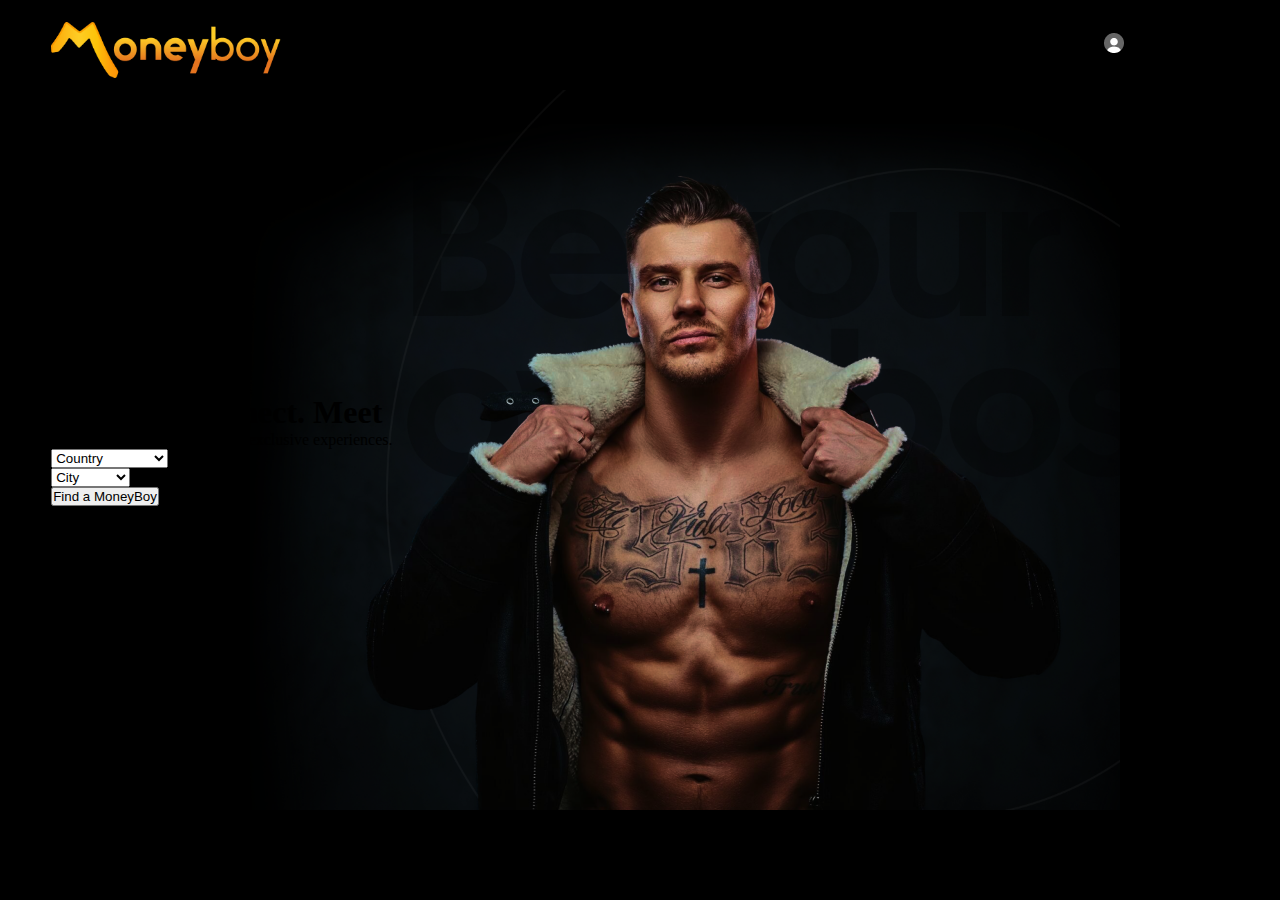
<file: index.html>
<!DOCTYPE html>
<html lang="en">
  <head>
    <meta charset="UTF-8" />
    <meta name="viewport" content="width=device-width, initial-scale=1.0" />
    <title>Money Boy </title>

    <link rel="stylesheet" href="assets/css/basic.css" />
    <link rel="stylesheet" href="assets/css/style.css" />
    <link rel="stylesheet" href="assets/css/responsive.css" />
  </head>
  <body>
    <header class="header-section">
      <div class="container">
        <div class="header-container">
          <!-- Header Container  -->

          <div class="header-logo">
            <img
              src="assets/images/header-main-logo.png"
              alt="Money Boy Logo" />
          </div>

          <div class="header-cta-buttons">
            <button class="header-btn cta-login-btn">
              <div class="login-placeholder-icon">
                <img src="assets/images/placeholder-avatar-icon.png" alt="" />
              </div>
              <span>Log In</span>
            </button>
            <button class="header-btn cta-signup-btn">Sign Up</button>
          </div>
        </div>
      </div>
    </header>

    <!-- ########################  -->
    <!-- ########################  -->
    <!-- ########################  -->
    <!-- ########################  -->
    <!-- ########################  -->

    <!-- ########################  -->
    <!--START :: Hero Container  -->
    <!-- ########################  -->

    <section class="hero-section">
      <div class="container">
        <div class="hero-container">
          <div class="hero-container-content">
            <h1>Discover.<span> Connect.</span> Meet</h1>
            <p class="hero-container-desc">
              The platform for men offering exclusive experiences.
            </p>

            <!-- Dropdown Menu Box  -->

            <div class="dropdown-container">
              <div class="custom-select">
                <select>
                  <option value="" disabled selected>Country</option>
                  <option value="us">United States</option>
                  <option value="uk">United Kingdom</option>
                </select>
              </div>

              <div class="custom-select">
                <select>
                  <option value="" disabled selected>City</option>
                  <option value="ny">New York</option>
                  <option value="ldn">London</option>
                </select>
              </div>

              <button class="find-money-boy-btn">Find a MoneyBoy </button>
            </div>
          </div>
        </div>
      </div>
    </section>
    <!-- ########################  -->
    <!-- END  :: Hero Container  -->
    <!-- ########################  -->
  </body>
</html>
</file>
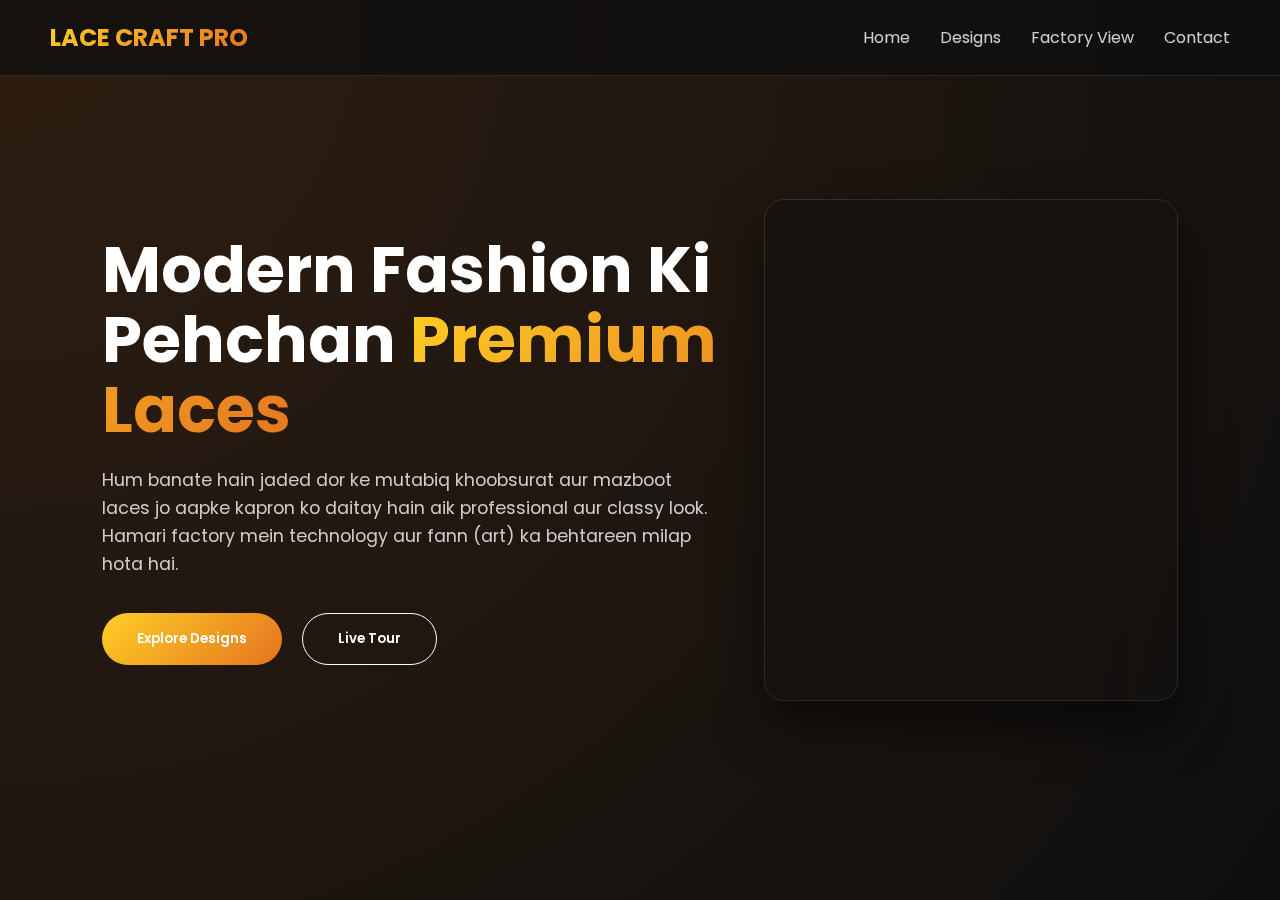
<file: chekbox.html>
<!doctype html>
<html lang="en">
  <head>
    <meta charset="UTF-8" />
    <meta name="viewport" content="width=device-width, initial-scale=1.0" />
    <title>Elite Laces | Modern Lace Factory</title>
    <link
      href="https://fonts.googleapis.com/css2?family=Poppins:wght@300;400;600;700&display=swap"
      rel="stylesheet" />
    <link href="https://unpkg.com/aos@2.3.1/dist/aos.css" rel="stylesheet" />
    <style>
      * {
        margin: 0;
        padding: 0;
        box-sizing: border-box;
        font-family: "Poppins", sans-serif;
      }

      :root {
        --primary-gradient: linear-gradient(135deg, #fece26 0%, #e5741f 100%);
        --dark-bg: #0f0f0f;
        --glass: rgba(255, 255, 255, 0.1);
      }

      body {
        background-color: var(--dark-bg);
        color: white;
        overflow-x: hidden;
      }

      /* --- Animated Header --- */
      header {
        position: fixed;
        top: 0;
        width: 100%;
        padding: 20px 50px;
        display: flex;
        justify-content: space-between;
        align-items: center;
        z-index: 1000;
        background: rgba(15, 15, 15, 0.8);
        backdrop-filter: blur(10px);
        border-bottom: 1px solid rgba(255, 255, 255, 0.1);
        animation: slideDown 0.8s ease;
      }

      @keyframes slideDown {
        from {
          transform: translateY(-100%);
        }
        to {
          transform: translateY(0);
        }
      }

      .logo {
        font-size: 24px;
        font-weight: 700;
        background: var(--primary-gradient);
        -webkit-background-clip: text;
        -webkit-text-fill-color: transparent;
      }

      nav ul {
        display: flex;
        list-style: none;
      }

      nav ul li {
        margin-left: 30px;
      }

      nav ul li a {
        text-decoration: none;
        color: white;
        font-weight: 400;
        transition: 0.3s;
        opacity: 0.8;
      }

      nav ul li a:hover {
        opacity: 1;
        color: #fece26;
      }

      /* --- Hero Section --- */
      .hero {
        height: 100vh;
        display: flex;
        align-items: center;
        padding: 0 8%;
        background: radial-gradient(
          circle at top left,
          rgba(229, 116, 31, 0.15),
          transparent
        );
        overflow: hidden;
      }

      .hero-container {
        display: grid;
        grid-template-columns: 1.2fr 0.8fr;
        gap: 40px;
        align-items: center;
        width: 100%;
      }

      .hero-content h1 {
        font-size: clamp(2.5rem, 5vw, 4rem);
        line-height: 1.1;
        margin-bottom: 20px;
      }

      .hero-content span {
        background: var(--primary-gradient);
        -webkit-background-clip: text;
        -webkit-text-fill-color: transparent;
      }

      .hero-content p {
        font-size: 1.1rem;
        margin-bottom: 35px;
        color: #ccc;
        line-height: 1.6;
      }

      .btn-group {
        display: flex;
        gap: 20px;
      }

      .btn-primary {
        padding: 15px 35px;
        background: var(--primary-gradient);
        border: none;
        border-radius: 50px;
        color: white;
        font-weight: 600;
        cursor: pointer;
        transition:
          transform 0.3s,
          box-shadow 0.3s;
      }

      .btn-primary:hover {
        transform: translateY(-3px);
        box-shadow: 0 10px 20px rgba(229, 116, 31, 0.3);
      }

      /* --- Video Section --- */
      .video-wrapper {
        position: relative;
        border-radius: 20px;
        overflow: hidden;
        box-shadow: 0 25px 50px rgba(0, 0, 0, 0.5);
        border: 1px solid rgba(255, 255, 255, 0.1);
      }

      .video-wrapper video {
        width: 100%;
        height: 500px;
        object-fit: cover;
        display: block;
      }

      .video-overlay {
        position: absolute;
        top: 0;
        left: 0;
        width: 100%;
        height: 100%;
        background: linear-gradient(
          to right,
          rgba(15, 15, 15, 0.4),
          transparent
        );
      }

      /* --- Responsive Design --- */
      @media (max-width: 992px) {
        .hero-container {
          grid-template-columns: 1fr;
          text-align: center;
          padding-top: 100px;
        }
        .hero {
          height: auto;
          padding-bottom: 50px;
        }
        .btn-group {
          justify-content: center;
        }
        header {
          padding: 15px 25px;
        }
        nav {
          display: none;
        } /* Mobile menu simplified */
        .video-wrapper video {
          height: 350px;
        }
      }
    </style>
  </head>
  <body>
    <header>
      <div class="logo">LACE CRAFT PRO</div>
      <nav>
        <ul>
          <li><a href="#">Home</a></li>
          <li><a href="#">Designs</a></li>
          <li><a href="#">Factory View</a></li>
          <li><a href="#">Contact</a></li>
        </ul>
      </nav>
    </header>

    <section class="hero">
      <div class="hero-container">
        <div
          class="hero-content"
          data-aos="fade-right"
          data-aos-duration="1000">
          <h1>Modern Fashion Ki Pehchan <span>Premium Laces</span></h1>
          <p
            >Hum banate hain jaded dor ke mutabiq khoobsurat aur mazboot laces
            jo aapke kapron ko daitay hain aik professional aur classy look.
            Hamari factory mein technology aur fann (art) ka behtareen milap
            hota hai.</p
          >
          <div class="btn-group">
            <button class="btn-primary">Explore Designs</button>
            <button
              style="background: transparent; border: 1px solid white"
              class="btn-primary"
              >Live Tour</button
            >
          </div>
        </div>

        <div
          class="video-wrapper"
          data-aos="zoom-in-up"
          data-aos-duration="1200">
          <div class="video-overlay"></div>
          <video autoplay muted loop playsinline>
            <source
              src="https://assets.mixkit.co/videos/preview/mixkit-sewing-machine-stitching-a-piece-of-fabric-15106-large.mp4"
              type="video/mp4" />
            Your browser does not support the video tag.
          </video>
        </div>
      </div>
    </section>

    <script src="https://unpkg.com/aos@2.3.1/dist/aos.js"></script>
    <script>
      AOS.init({
        once: true, // Animation sirf ek baar chale
      });
    </script>
  </body>
</html>
</file>
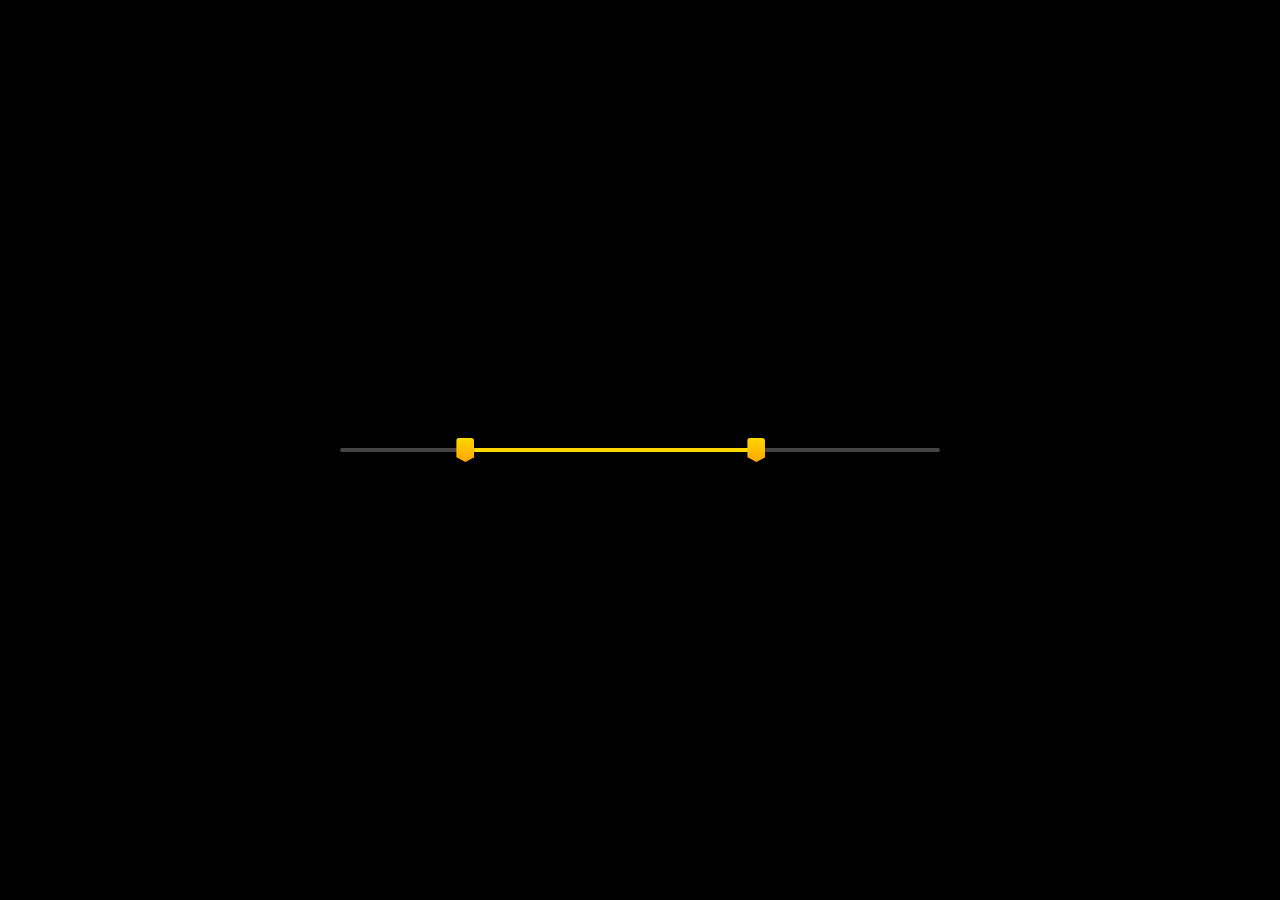
<file: range-input.html>
<!doctype html>
<html lang="en">
  <head>
    <meta charset="UTF-8" />
    <meta name="viewport" content="width=device-width, initial-scale=1.0" />
    <title>Dual Range Slider</title>
    <style>
      body {
        background-color: #000;
        display: flex;
        justify-content: center;
        align-items: center;
        height: 100vh;
        margin: 0;
      }

      .slider-wrapper {
        position: relative;
        width: 80%;
        max-width: 600px;
        height: 40px;
      }

      /* Base Track (Grey Line) */
      .slider-track {
        position: absolute;
        width: 100%;
        height: 4px;
        background-color: #444;
        top: 50%;
        transform: translateY(-50%);
        border-radius: 2px;
        z-index: 1;
      }

      /* Active Range (Yellow Line) */
      .slider-range {
        position: absolute;
        height: 4px;
        background: #ffd700;
        top: 50%;
        transform: translateY(-50%);
        z-index: 2;
        border-radius: 2px;
      }

      /* Inputs Styling */
      input[type="range"] {
        -webkit-appearance: none;
        -moz-appearance: none;
        appearance: none;
        width: 100%;
        outline: none;
        position: absolute;
        margin: auto;
        top: 0;
        bottom: 0;
        background-color: transparent;
        pointer-events: none; /* Pointer ignore karega track ko */
        z-index: 3;
      }

      /* Custom Handle (Thumb) */
      input[type="range"]::-webkit-slider-thumb {
        -webkit-appearance: none;
        appearance: none;
        height: 24px;
        width: 18px;
        background: linear-gradient(180deg, #ffd700 0%, #ffa500 100%);
        cursor: pointer;
        border-radius: 3px;
        pointer-events: auto; /* Sirf handle click hoga */
        clip-path: polygon(0% 0%, 100% 0%, 100% 80%, 50% 100%, 0% 80%);
        box-shadow: 0 2px 5px rgba(0, 0, 0, 0.5);
      }

      input[type="range"]::-moz-range-thumb {
        height: 24px;
        width: 18px;
        background: linear-gradient(180deg, #ffd700 0%, #ffa500 100%);
        cursor: pointer;
        border-radius: 3px;
        pointer-events: auto;
        clip-path: polygon(0% 0%, 100% 0%, 100% 80%, 50% 100%, 0% 80%);
        border: none;
      }
    </style>
  </head>
  <body>
    <div class="slider-wrapper">
      <div class="slider-track"></div>
      <div class="slider-range" id="range-fill"></div>
      <input
        type="range"
        min="0"
        max="100"
        value="20"
        id="slider-1"
        oninput="updateSlider()" />
      <input
        type="range"
        min="0"
        max="100"
        value="70"
        id="slider-2"
        oninput="updateSlider()" />
    </div>

    <script>
      const sliderOne = document.getElementById("slider-1");
      const sliderTwo = document.getElementById("slider-2");
      const rangeFill = document.getElementById("range-fill");
      const minGap = 0;

      function updateSlider() {
        // Check karein ke sliders ek dusre ko cross na karein
        if (parseInt(sliderTwo.value) - parseInt(sliderOne.value) <= minGap) {
          // Agar cross ho rahe hon to purani position par rakhein
          if (event.target.id === "slider-1") {
            sliderOne.value = parseInt(sliderTwo.value) - minGap;
          } else {
            sliderTwo.value = parseInt(sliderOne.value) + minGap;
          }
        }

        // Yellow color update karein handles ke beech mein
        const percent1 = (sliderOne.value / sliderOne.max) * 100;
        const percent2 = (sliderTwo.value / sliderTwo.max) * 100;

        rangeFill.style.left = percent1 + "%";
        rangeFill.style.width = percent2 - percent1 + "%";
      }

      // Initial call taake load hote hi set ho jaye
      updateSlider();
    </script>
  </body>
</html>
</file>
<file: assets/css/basic.css>
* {
    margin: 0;
    padding: 0;
    list-style: none;
    box-sizing: border-box;
}

.container {
    max-width: 1440px;
    width: 92%;
    margin: 0 auto;
}

:root {
    --ff-hellix: 'hellix';
    --ff-bambino: "bambino";
    --white: white;
    --black: black;
}

/* Font Family Hellix  */
@font-face {
    font-family: 'hellix';
    src: url('../fonts/Hellix-Regular.ttf');
}

/* Font Family bambino  */
@font-face {
    font-family: "bambino";
    src: url('../fonts/Bambino.otf');
}

/* Header Button  */
.header-btn {
    padding: 8px 14px;
    border-radius: 9px;
    border: 1px solid black;
    position: relative;
    z-index: 1;
    overflow: hidden;
    background: black;
    transition: all .3s ease;

    &::before {
        content: "";
        position: absolute;
        top: 0;
        left: 0;
        width: 100%;
        height: 100%;
        background: linear-gradient(85.82deg, #FECE26 3.6%, #FE990B 97.13%);
        z-index: -1;
        opacity: 0;
        transition: all 0.3s ease;
    }

    &:hover {
        border-color: gray;
        cursor: pointer;

        &::before {
            opacity: 1;
        }

        span {
            color: black !important;
        }
    }
}

button,
i {
    transition: all .3s ease;

    &:hover {
        cursor: pointer;
    }
}
</file>
<file: assets/css/style.css>
/* ############################# */
/* START :: Header Section       */
/* #############################*/
.header-section {
    padding: 22px 0;
    position: fixed;
    left: 0;
    right: 0;
    z-index: 2;

    .container {

        /* Header Container  */
        .header-container {
            display: flex;
            align-items: center;
            justify-content: space-between;

            .header-logo {
                width: 230px;

                &:hover {
                    cursor: pointer
                }

                img {
                    width: 100%;
                }
            }

            /* Header CTA Buttons  */
            .header-cta-button-container {
                .header-cta-buttons {
                    display: flex;
                    gap: 30px;
                    margin-left: auto;

                    .cta-login-btn {
                        display: flex;
                        align-items: center;
                        justify-content: center;
                        gap: 8px;
                        transition: all .3s ease;
                        color: black;

                        svg {
                            path {
                                transition: all .3s ease;
                                fill: white;
                            }
                        }

                        span {
                            font-family: "Hellix";
                            font-weight: 600;
                            font-size: 16px;
                            line-height: 24px;
                            color: white;
                            transition: all .3s ease;
                        }

                        &:hover {
                            svg {
                                path {
                                    fill: black;
                                }
                            }
                        }
                    }

                    .cta-signup-btn {
                        font-family: "Hellix";
                        font-weight: 600;
                        font-size: 16px;
                        line-height: 24px;

                        span {
                            color: white;
                            transition: all .3s ease;
                        }
                    }
                }
            }

            input {
                display: none;
            }

            .menu-icon {
                display: none;
            }
        }
    }
}

/* ############################# */
/* END   :: Header Section       */
/* #############################*/
/* ########################  */
/* ########################  */
/* ########################  */
/* ########################  */
/* ########################  */
/* ############################# */
/* START :: Hero  Section       */
/* #############################*/
.hero-section {
    background-image: url(../images/background-hero-image.png);
    background-position: -160px center;
    background-size: contain;
    background-repeat: no-repeat;
    background-color: black;

    .container {

        /* Hero Container   */
        .hero-container {
            display: flex;
            align-items: center;
            height: 900px;
            min-height: 100vh;
            display: flex;
            align-items: center;

            /* Hero Container Content Container  */
            .hero-main-content-container {
                position: relative;
                display: flex;
                justify-content: space-between;
                width: 100%;
                align-items: center;

                /* Hero Container Left Side Content  */
                .hero-container-content {
                    margin-bottom: 50px;

                    h1 {
                        max-width: 500px;
                        font-family: 'bambino';
                        color: white;
                        font-weight: 700;
                        font-size: 68px;
                        line-height: 78px;

                        span {
                            color: #FE990B;
                            font-size: inherit;
                        }
                    }

                    .hero-container-desc {
                        font-family: "bambino";
                        font-weight: 400;
                        font-size: 22px;
                        line-height: 30px;
                        max-width: 316px;
                        color: white;
                        padding: 18px 0 36px;
                    }

                    .content-filter-dropdown-container {
                        display: flex;
                        flex-direction: column;
                        gap: 12px;
                        max-width: 350px;

                        .custom-select-element {
                            border-radius: 18px;
                            border-radius: 14px;
                            display: flex;
                            position: relative;
                            background: linear-gradient(10.01deg, rgba(255, 255, 255, 0.089) 13.36%, rgba(221, 229, 255, 0.27) 114.95%);
                            width: 100%;
                            -webkit-tap-highlight-color: transparent;

                            .custom-select-label-wrapper {
                                display: flex;
                                align-items: center;
                                justify-content: space-between;
                                width: 100%;
                                cursor: pointer;
                                border-radius: inherit;
                                gap: 6px;
                                gap: 8px;
                                padding: 16px 20px;
                                width: 100%;
                                user-select: none;

                                .custom-select-icon-txt {
                                    display: flex;
                                    align-items: center;
                                    gap: 8px;

                                    .custom-select-label-txt {
                                        font-family: 'hellix';
                                        color: white;
                                    }
                                }

                                .custom-select-chevron {
                                    display: flex;
                                    align-items: center;
                                    transition: all .3s ease;

                                    svg {
                                        width: 18px;
                                        height: 18px;

                                        path {
                                            stroke: white;
                                        }
                                    }
                                }
                            }
                        }

                        >p {
                            font-family: "Hellix";
                            font-weight: 400;
                            font-size: 15px;
                            color: white;
                            line-height: 20px;
                            margin-top: 10px;
                        }

                        .find-money-boy-btn {
                            margin-top: 6px;
                        }
                    }
                }

                /* Hero Container Right Sided Cards  */
                .money-boy-hero-featured-cards-container {
                    display: flex;
                    flex-direction: column;
                    gap: 26px;
                    margin-top: 100px;

                    .hero-own-boss-card {
                        background-image: url(../images/hero-container-boss-card.jpg);
                        background-repeat: no-repeat;
                        background-size: cover;
                        background-position: center;
                        max-width: 407px;
                        width: 100%;
                        height: 216px;
                        border-radius: 10px;
                        display: flex;
                        align-items: end;

                        .own-boss-card-content-wrapper {
                            backdrop-filter: blur(6px);
                            border-radius: inherit;
                            border-top-left-radius: 0;
                            border-top-right-radius: 0;
                            padding: 10px 10px 10px 10px;
                            padding: 12px;
                            display: flex;
                            align-items: center;
                            justify-content: space-between;
                            width: 100%;
                            background: linear-gradient(180deg, rgba(0, 0, 0, 0) 5.39%, rgba(0, 0, 0, 0.4) 100%);

                            .own-boss-heading {
                                .own-boss-head {
                                    font-family: "Bambino";
                                    font-weight: 400;
                                    font-size: 18px;
                                    line-height: 28px;
                                    color: white;
                                }

                                .own-boss-desc {
                                    font-family: "Hellix";
                                    font-weight: 400;
                                    font-size: 13px;
                                    line-height: 22px;
                                    color: white;
                                }
                            }

                            .add-post-btn {
                                font-family: "Bambino";
                                font-weight: 400;
                                font-size: 12px;
                                line-height: 21px;
                                padding: 10px 7px;
                                background-color: white;
                                border: none;
                                border-radius: 10px;
                                margin-top: auto;
                                z-index: -1;
                                position: relative;

                                &::before {
                                    content: "";
                                    position: absolute;
                                    top: 0;
                                    left: 0;
                                    width: 100%;
                                    height: 100%;
                                    background: linear-gradient(85.82deg, #FECE26 3.6%, #FE990B 97.13%);
                                    opacity: 0;
                                    border-radius: 10px;
                                    transition: all 0.3s ease;
                                    z-index: -2;
                                }

                                &:hover {
                                    &::before {
                                        opacity: 1;
                                    }
                                }
                            }
                        }
                    }

                    .trending-featured-cards-wrapper {
                        position: relative;
                        margin-bottom: 175px;
                        padding: 15px;
                        display: flex;
                        flex-direction: column;
                        border-radius: 10px;
                        backdrop-filter: blur(15px);
                        background-color: rgba(187, 176, 176, 0.13);

                        &::before {
                            content: "";
                            position: absolute;
                            top: 0;
                            left: 0;
                            right: 0;
                            bottom: 0;
                            z-index: -2;
                            border-radius: 10px;
                            padding: 1px;
                            background: linear-gradient(to bottom, rgba(255, 255, 255, 0.445) 0%, rgba(255, 255, 255, 0.253) 5%, transparent 90%, transparent 100%);
                            -webkit-mask: linear-gradient(#fff 0 0) content-box, linear-gradient(#fff 0 0);
                            mask: linear-gradient(#fff 0 0) content-box, linear-gradient(#fff 0 0);
                            -webkit-mask-composite: xor;
                        }

                        h4 {
                            font-family: "Bambino";
                            font-weight: 400;
                            font-size: 20px;
                            line-height: 24px;
                            background: linear-gradient(161.51deg, #AAAAAA 12.53%, #FFFFFF 107.92%);
                            -webkit-background-clip: text;
                            -webkit-text-fill-color: transparent;
                            background-clip: text;
                            color: transparent;
                            /* Fallback for older browsers */
                        }

                        .trending-title {
                            padding: 6px 0 8px;
                        }

                        .trending-title,
                        .explore-title {
                            font-family: "Hellix";
                            font-weight: 400;
                            font-size: 14px;
                            line-height: 16px;
                            color: white;
                        }

                        .trending-featured-cards {
                            display: flex;
                            flex-direction: column;
                            gap: 10px;
                            margin-top: 20px;

                            .trending-featured-card {
                                display: flex;

                                .trending-featured-card-image {
                                    img {
                                        border-top-left-radius: 10px;
                                        border-bottom-left-radius: 10px;
                                        display: flex;
                                    }
                                }

                                .trending-featured-card-content {
                                    display: flex;
                                    background: #000;
                                    flex-direction: column;
                                    padding: 10px;
                                    border-top-right-radius: 10px;
                                    border-bottom-right-radius: 10px;
                                    width: 230px;
                                    position: relative;

                                    .top-rated-badge {
                                        margin-left: auto;
                                        border: .5px solid #FECE26;
                                        padding: 6px 4px;
                                        max-width: max-content;
                                        display: flex;
                                        align-items: center;
                                        gap: 3px;
                                        border-radius: 5px;

                                        span {
                                            font-family: "Hellix";
                                            font-weight: 500;
                                            font-size: 10px;
                                            line-height: 10px;
                                            color: #FECE26;
                                        }
                                    }

                                    .card-profile-title {
                                        display: flex;
                                        align-items: center;
                                        gap: 4px;
                                        padding: 8px 0 6px 0;

                                        .featured-card-profile-badge {
                                            width: 30px;
                                            height: 30px;
                                            margin-top: 6px;

                                            img {
                                                width: 100%;
                                                height: 100%;
                                            }
                                        }

                                        p {
                                            font-family: "Bambino";
                                            font-weight: 400;
                                            font-size: 15px;
                                            line-height: 15px;
                                            color: white;
                                            min-width: max-content;
                                        }

                                        .user-name-dot {
                                            background: #1CBEA6;
                                            width: 5px;
                                            height: 5px;
                                            border-radius: 50px;
                                            margin-top: 6px;
                                        }
                                    }

                                    .use-location {
                                        display: flex;
                                        gap: 4px;
                                        align-items: center;

                                        svg {
                                            path {}
                                        }

                                        p {
                                            font-family: "Hellix";
                                            font-weight: 400;
                                            font-size: 12px;
                                            line-height: 14px;
                                            color: #FFFFFFA6;
                                        }
                                    }

                                    &::before {
                                        content: "";
                                        width: 40px;
                                        height: 100%;
                                        background: linear-gradient(to right,
                                                rgba(0, 0, 0, 0) 0%,
                                                rgba(0, 0, 0, 0.4) 20%,
                                                rgba(0, 0, 0, 0.8) 50%,
                                                rgba(0, 0, 0, 1) 100%);
                                        position: absolute;
                                        left: -40px;
                                        top: 0;
                                    }
                                }
                            }
                        }
                    }
                }
            }
        }
    }
}

/* ############################# */
/* END  :: Hero  Section         */
/* ############################# */
/* ########################  */
/* ########################  */
/* ########################  */
/* ########################  */
/* ########################  */
/* ############################# */
/* START :: Footer  Section      */
/* ############################# */
.footer-section {
    background: rgba(29, 29, 29, 0.349);
    backdrop-filter: blur(15px);
    color: white;
    width: 100%;
    padding: 8px 12px;
    position: fixed;
    bottom: 0;

    /* Footer Container  */
    .footer-container {
        width: 100%;
        display: flex;
        justify-content: space-between;
        place-items: center;
        display: grid;
        grid-template-columns: auto auto auto auto;

        .copy-right-notice {
            font-family: "Hellix";
            font-weight: 400;
            font-size: 12px;
            line-height: 24px;
        }

        /* Navigation List  */
        .navigation-list {
            display: flex;
            align-items: center;
            gap: 20px;

            .navigation-item {
                a {
                    color: white;
                    text-decoration: none;
                    font-family: "Hellix";
                    font-weight: 400;
                    font-size: 12px;
                    line-height: 16px;
                    transition: all .3s ease;

                    svg {
                        display: flex;

                        &:hover {
                            path {
                                stroke: #FECE26;
                            }
                        }
                    }

                    &:hover {
                        color: #FECE26;
                    }
                }
            }
        }

        /* Toggle Bar Wrapper  */
        .utility-toggle-bar-wrapper {
            background: #181B21;
            padding: 5px 5px 5px 12px;
            border-radius: 12px;
            display: flex;
            gap: 10px;
            position: relative;

            .lang-filter-wrapper {
                display: flex;
                align-items: center;
                gap: 5px;
                cursor: pointer;

                .custom-select-options-dropdown-wrapper {
                    position: absolute;
                    width: 100%;
                    z-index: 3;
                    top: -232px;
                    background: #F9F9F9;
                    border-radius: 18px;
                    box-shadow: 0px 0px 0px 3px #FFFFFF inset, 0px 4px 13.5px 0px #00000040;
                    left: 0;
                    display: grid;
                    grid-template-rows: 0fr;
                    opacity: 0;
                    /* visibility: hidden;
                    overflow: hidden; */
                    transition: grid-template-rows 0.3s ease, opacity 0.3s ease, visibility 0.3s ease, transform 0.3s ease;
                    transform: translateY(-10px);
                    pointer-events: none;
                    border: 1.5px solid transparent;
                    width: 100%;

                    & .custom-select-options-dropdown-container {
                        padding: 10px;
                        display: flex;
                        flex-direction: column;
                        gap: 6px;
                        min-height: 0;
                        padding: 10px;
                        display: flex;
                        flex-direction: column;
                        gap: 6px;
                        user-select: none;
                        width: 100%;

                        .custom-select-options-search {
                            width: 100%;

                            .label-input {
                                width: 100%;
                                background: #f6f6f6;

                                .input-placeholder-icon {
                                    transition: var(--transition-fast);
                                    position: absolute;
                                    left: 20px;
                                    top: 16px;

                                    .svg-icon {
                                        width: 20px;
                                        height: 20px;

                                        path {
                                            transition: all .3s ease;
                                            stroke: rgba(112, 109, 109, 0.548);
                                        }
                                    }
                                }

                                input {
                                    border: 1.5px solid #ebebeb;
                                    min-height: 35px;
                                    padding-left: 35px;
                                    background-color: transparent;
                                    position: relative;
                                    z-index: 2;
                                    outline: none;
                                    border-radius: 10px;
                                    transition: all .3s ease;
                                    width: 100%;

                                    &::placeholder {
                                        font-family: 'hellix';
                                        font-weight: 500;
                                        font-size: 15px;
                                        letter-spacing: 0;
                                        color: #716F6F;
                                        font-size: 14px;
                                        font-size: 13px;
                                        transition: all .3s ease;
                                        line-height: 13px;
                                    }

                                    &:hover {
                                        border: 1px solid rgba(0, 0, 0, 0.384);
                                    }

                                    & :focus {
                                        border: 1px solid rgba(0, 0, 0, 0.788);
                                    }
                                }

                                &.label-input {
                                    &:has(input:focus) {
                                        .input-placeholder-icon {
                                            svg {
                                                path {
                                                    stroke: #2c2a2a;
                                                }
                                            }
                                        }

                                        input {
                                            border-color: #2c2a2a;

                                            &::placeholder {
                                                color: #222020e3;
                                            }
                                        }
                                    }
                                }
                            }
                        }

                        .custom-select-options-lists-container {
                            width: 100%;
                            max-height: 200px;
                            overflow: auto;
                            scrollbar-width: thin;
                            padding-right: 2px;

                            .custom-select-options-list {
                                width: 100%;
                                display: flex;
                                flex-direction: column;
                                gap: 2px;

                                .custom-select-option {
                                    width: 100%;
                                    padding: 6px 10px;
                                    border-radius: 6px;
                                    cursor: pointer;
                                    min-width: max-content;

                                    span {
                                        width: 100%;
                                        display: block;
                                        font-size: 14px;
                                        font-size: 13px;
                                        color: #2b2b2b;
                                        font-family: 'hellix';
                                    }

                                    &.custom-select-option:hover {
                                        background-color: #f0f0f0;
                                    }
                                }
                            }
                        }
                    }
                }

                /* Jab active ho to ye class kaam karegi */
                .custom-select-options-dropdown-wrapper.active {
                    grid-template-rows: 1fr;
                    opacity: 1;
                    visibility: visible;
                    transform: translateY(0);
                    pointer-events: auto;
                    border-color: #EBEBEB;
                }

                >div {
                    >p {
                        font-family: "Hellix";
                        font-weight: 400;
                        font-size: 12px;
                        line-height: 16px;
                        user-select: none;
                    }
                }
            }

            .units-filter-wrapper {
                display: flex;
                gap: 8px;
                align-items: center;

                .unit-label {
                    font-family: "Hellix";
                    font-weight: 500;
                    font-size: 12px;
                    line-height: 14px;
                    user-select: none;
                }

                .unit-slector-dropdown {
                    .content-div {
                        display: flex;

                        .unit-selector {
                            font-family: "Hellix";
                            font-weight: 500;
                            font-size: 12px;
                            line-height: 14px;
                            border: 1px solid #FECE26;
                            padding: 5px;
                            border-radius: 6px;
                            display: flex;
                            align-items: center;
                            gap: 6px;
                            user-select: none;
                        }

                        svg {
                            path {
                                stroke: #FECE26;
                            }
                        }

                        &:hover {
                            cursor: pointer;
                        }
                    }

                    .custom-select-options-dropdown-wrapper {
                        position: absolute;
                        width: 100%;
                        z-index: 3;
                        top: -232px;
                        background: #F9F9F9;
                        border-radius: 18px;
                        box-shadow: 0px 0px 0px 3px #FFFFFF inset, 0px 4px 13.5px 0px #00000040;
                        left: 0;
                        display: grid;
                        grid-template-rows: 0fr;
                        opacity: 0;
                        visibility: hidden;
                        overflow: hidden;
                        transition: grid-template-rows 0.3s ease, opacity 0.3s ease, visibility 0.3s ease, transform 0.3s ease;
                        transform: translateY(-10px);
                        pointer-events: none;
                        border: 1.5px solid transparent;

                        & .custom-select-options-dropdown-container {
                            padding: 10px;
                            display: flex;
                            flex-direction: column;
                            gap: 6px;
                            min-height: 0;
                            padding: 10px;
                            display: flex;
                            flex-direction: column;
                            gap: 6px;
                            user-select: none;
                            width: 100%;

                            .custom-select-options-search {
                                width: 100%;

                                .label-input {
                                    width: 100%;
                                    background: #f6f6f6;

                                    .input-placeholder-icon {
                                        transition: var(--transition-fast);
                                        position: absolute;
                                        left: 20px;
                                        top: 16px;

                                        .svg-icon {
                                            width: 20px;
                                            height: 20px;

                                            path {
                                                transition: all .3s ease;
                                                stroke: rgba(112, 109, 109, 0.548);
                                            }
                                        }
                                    }

                                    input {
                                        border: 1.5px solid #ebebeb;
                                        min-height: 35px;
                                        padding-left: 35px;
                                        background-color: transparent;
                                        position: relative;
                                        z-index: 2;
                                        outline: none;
                                        border-radius: 10px;
                                        transition: all .3s ease;

                                        &::placeholder {
                                            font-family: 'hellix';
                                            font-weight: 500;
                                            font-size: 15px;
                                            letter-spacing: 0;
                                            color: #716F6F;
                                            font-size: 14px;
                                            font-size: 13px;
                                            transition: all .3s ease;
                                            line-height: 13px;
                                        }

                                        &:hover {
                                            border: 1px solid rgba(0, 0, 0, 0.384);
                                        }

                                        & :focus {
                                            border: 1px solid rgba(0, 0, 0, 0.788);
                                        }
                                    }

                                    &.label-input {
                                        &:has(input:focus) {
                                            .input-placeholder-icon {
                                                svg {
                                                    path {
                                                        stroke: #2c2a2a;
                                                    }
                                                }
                                            }

                                            input {
                                                border-color: #2c2a2a;

                                                &::placeholder {
                                                    color: #222020e3;
                                                }
                                            }
                                        }
                                    }
                                }
                            }

                            .custom-select-options-lists-container {
                                width: 100%;
                                max-height: 200px;
                                overflow: auto;
                                scrollbar-width: thin;
                                padding-right: 2px;

                                .custom-select-options-list {
                                    width: 100%;
                                    display: flex;
                                    flex-direction: column;
                                    gap: 2px;

                                    .custom-select-option {
                                        width: 100%;
                                        padding: 6px 10px;
                                        border-radius: 6px;
                                        cursor: pointer;
                                        min-width: max-content;

                                        span {
                                            width: 100%;
                                            display: block;
                                            font-size: 14px;
                                            font-size: 13px;
                                            color: #2b2b2b;
                                            font-family: 'hellix';
                                        }

                                        &.custom-select-option:hover {
                                            background-color: #f0f0f0;
                                        }
                                    }
                                }
                            }
                        }
                    }

                    /* Jab active ho to ye class kaam karegi */
                    .custom-select-options-dropdown-wrapper.active {
                        grid-template-rows: 1fr;
                        opacity: 1;
                        visibility: visible;
                        transform: translateY(0);
                        pointer-events: auto;
                        border-color: #EBEBEB;
                    }

                    .custom-select-element:has(.custom-select-options-dropdown-wrapper.active) .custom-select-chevron {
                        transform: rotate(180deg);
                    }

                    .custom-select-element:hover {
                        background: linear-gradient(10.01deg, rgba(255, 255, 255, 0.204) 13.36%, rgba(221, 229, 255, 0.374) 114.95%);
                        transition: all 0.3s ease;
                        /* Smoothness ke liye zaroori hai */
                        cursor: pointer;
                        /* Pointer lazmi hai click dikhane ke liye */
                        transition: all .3s ease;
                    }
                }
            }
        }

        /* Footer Legal Links List  */
        .footer-legal-links-list {
            display: flex;
            gap: 20px;

            .legal-links-item {
                a {
                    text-decoration: none;
                    color: white;
                    font-family: "Hellix";
                    font-weight: 400;
                    font-size: 12px;
                    line-height: 16px;
                    transition: all .3s ease;

                    &:hover {
                        color: #FECE26;
                    }
                }
            }
        }
    }
}

/* ############################# */
/* END   :: Footer  Section      */
/* ############################# */
</file>
<file: assets/css/responsive.css>
@media (max-width:1230px) {
    .footer-section {
        .footer-container {
            grid-template-columns: auto auto;
            place-content: space-evenly;
            gap: 8px;

            .copy-right-notice {}

            .navigation-list {
                .navigation-item {
                    a {
                        svg {
                            path {}
                        }
                    }
                }
            }

            .utility-toggle-bar-wrapper {
                .lang-filter-wrapper {
                    svg {
                        path {}
                    }

                    >p {}

                    .custom-select-list-container {
                        .content-filter-card.active .custom-select-label-chevron {}

                        .custom-select-options-list {
                            .custom-select-item {}
                        }
                    }
                }

                .units-filter-wrapper {
                    .unit-label {}

                    .unit-slector-dropdown {
                        .unit-selector {}

                        svg {
                            path {}
                        }
                    }
                }
            }

            .footer-legal-links-list {
                .legal-links-item {
                    a {}
                }
            }
        }
    }
}

/* Media Query At :: 992px  */
@media (max-width:992px) {
    .header-section {
        position: relative;
        /* top: 0; */
    }

    .hero-section {
        background-position: -265px top;
        background-size: 113%;

        .container {
            .hero-container {
                height: 100%;
                min-height: 100%;
                padding-bottom: 19%;

                /* padding-top: 50px; */
                .hero-main-content-container {
                    flex-direction: column;

                    .hero-container-content {
                        display: flex;
                        flex-direction: column;
                        align-items: center;

                        h1 {
                            font-size: 80px;
                            line-height: 91px;
                            margin-top: 37%;
                            max-width: 600px;
                            text-align: center;

                            span {
                                font-size: inherit;
                                line-height: inherit;
                            }
                        }

                        .hero-container-desc {
                            font-size: 24px;
                            max-width: 100%;
                        }

                        .content-filter-dropdown-container {
                            max-width: 400px;
                            width: 100%;

                            .find-money-boy-btn {
                                &:hover {}
                            }

                            >p {}
                        }
                    }
                }
            }
        }
    }
}

/* Media Query At :: 768px  */
@media (max-width:768px) {
    .header-section {
        .container {
            .header-container {
                .header-logo {
                    width: 180px;

                    img {}
                }

                .header-cta-buttons {
                    gap: 15px;

                    .cta-login-btn {
                        svg {
                            path {}
                        }

                        span {}

                        &:hover {
                            svg {
                                path {}
                            }
                        }
                    }

                    .cta-signup-btn {
                        span {}
                    }
                }
            }
        }
    }

    .hero-section {
        background-position: -207px top;
        background-size: 113%;

        .container {
            .hero-container {
                .hero-main-content-container {
                    .hero-container-content {
                        h1 {
                            font-size: 56px;
                            line-height: 63px;
                            max-width: 480px;
                            margin-top: 66%;

                            span {
                                font-size: 56px;
                                line-height: 63px;
                            }
                        }

                        .hero-container-desc {
                            font-size: 16px;
                            line-height: 21px;
                            max-width: 240px;
                        }

                        .content-filter-dropdown-container {
                            .find-money-boy-btn {
                                &:hover {}
                            }

                            >p {}
                        }
                    }
                }
            }
        }
    }
}

@media (max-width:576px) {
    .header-section {
        .container {
            .header-container {
                position: relative;

                .header-logo {
                    width: 130px;

                    img {}
                }

                .header-cta-button-container {
                    .header-cta-buttons {
                        position: fixed;
                        width: 100%;
                        height: 100%;
                        display: flex;
                        align-items: center;
                        justify-content: center;
                        inset: 0;
                        top: 80px;
                        right: -100%;
                        background-color: #000000;
                        flex-direction: column;
                        transition: all .3s ease;
                        gap: 16px;

                        .cta-login-btn,
                        .cta-signup-btn {
                            width: 90%;
                            border: 1px solid white;
                        }
                    }
                }

                .menu-icon {
                    display: block;
                    position: relative;
                    transition: all 3s ease;

                    i {
                        position: absolute;
                        color: white;
                        right: 0;
                        top: -10px;
                        font-size: 20px;
                        transition: all .3s ease;
                    }

                    .fa-xmark {
                        display: none;
                    }
                }
            }

            .header-container:has(input:checked) .header-cta-button-container .header-cta-buttons {
                right: 0;
            }

            .header-container:has(input:checked) .menu-icon .fa-bars {
                display: none;
            }

            .header-container:has(input:checked) .menu-icon .fa-xmark {
                display: block;
            }
        }
    }

    .hero-section {
        background-position: -200px top;
        background-size: 124%;

        .container {
            .hero-container {
                .hero-main-content-container {
                    .hero-container-content {
                        h1 {
                            margin-top: 57%;

                            span {}
                        }

                        .hero-container-desc {}

                        .content-filter-dropdown-container {
                            max-width: 340px;

                            .find-money-boy-btn {
                                &:hover {}
                            }

                            >p {}
                        }
                    }
                }
            }
        }
    }

    /* ############################  */
    /* ############################  */
}
</file>
